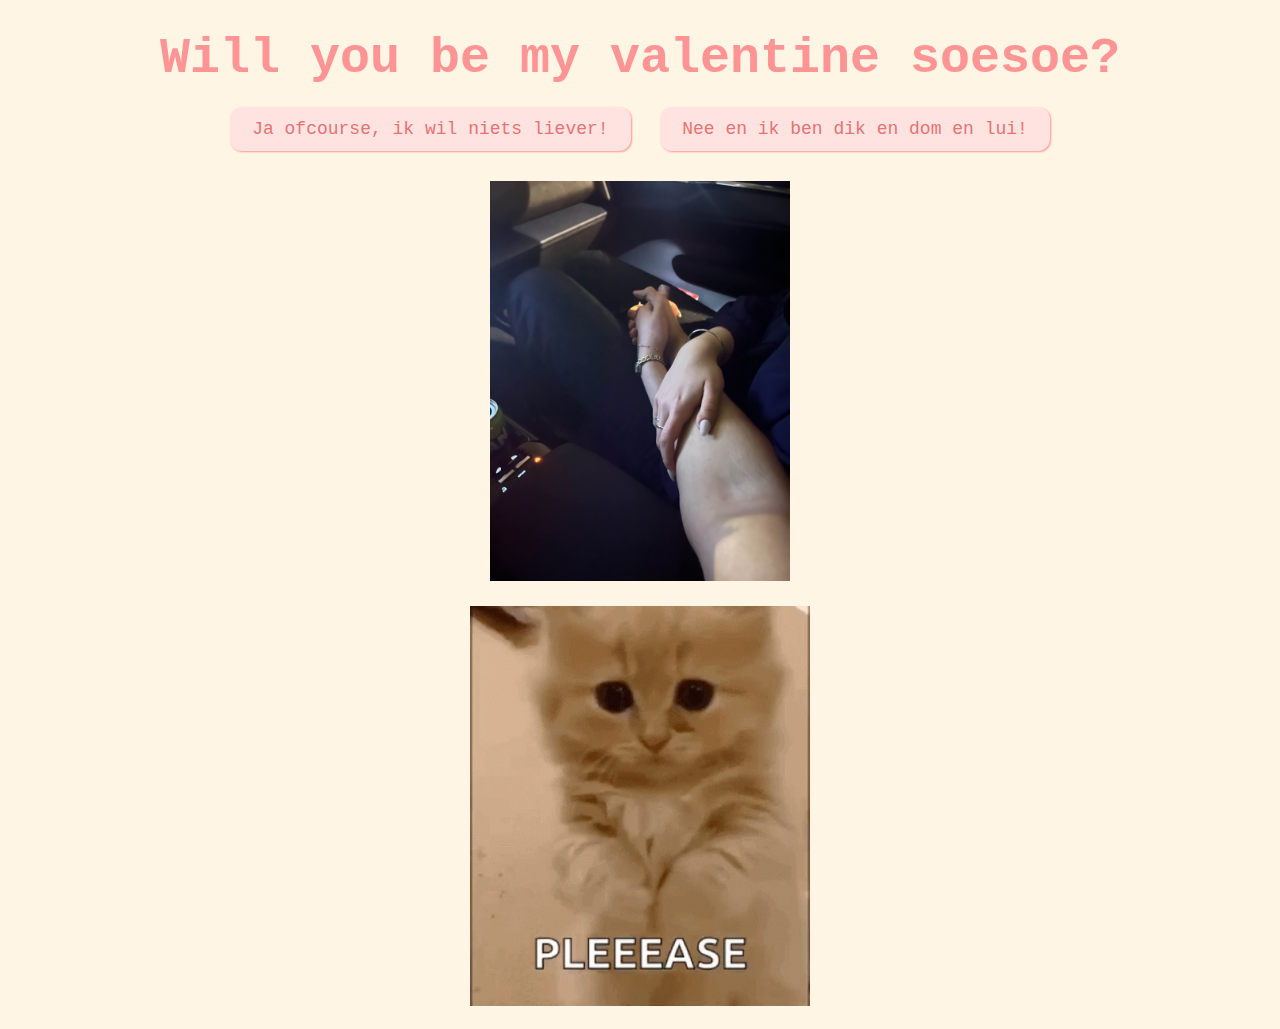
<file: index.html>
<!DOCTYPE html>
<html lang="en">
  <head>
    <meta charset="UTF-8" />
    <meta name="viewport" content="width=device-width, initial-scale=1.0" />
    <title>Be My Valentine</title>
    <link rel="stylesheet" href="css/valentine.css" />
  </head>
  <body>
    <div id="valentineQuestion"><b>Will you be my valentine soesoe?</b></div>
    <button class="answerButton" onclick="location.href='thankyou.html'">
      Ja ofcourse, ik wil niets liever!
    </button>
    <button class="answerButton" id="noButton">Nee en ik ben dik en dom en lui!</button>
    <br />
    <img src="us.jpg" alt="us" class="responsive" />
    <br />
    <img src="cat.gif" alt="cat asking question" class="responsive" />
    <script>
      document
        .getElementById("noButton")
        .addEventListener("click", function () {
          var yesButton = document.querySelector(
            'button[onclick*="thankyou.html"]'
          );
          var currentFontSize = parseInt(
            window.getComputedStyle(yesButton).fontSize
          );
          yesButton.style.fontSize = currentFontSize + 10 + "px"; // Increase font size by 5px
        });
    </script>
  </body>
</html>
</file>
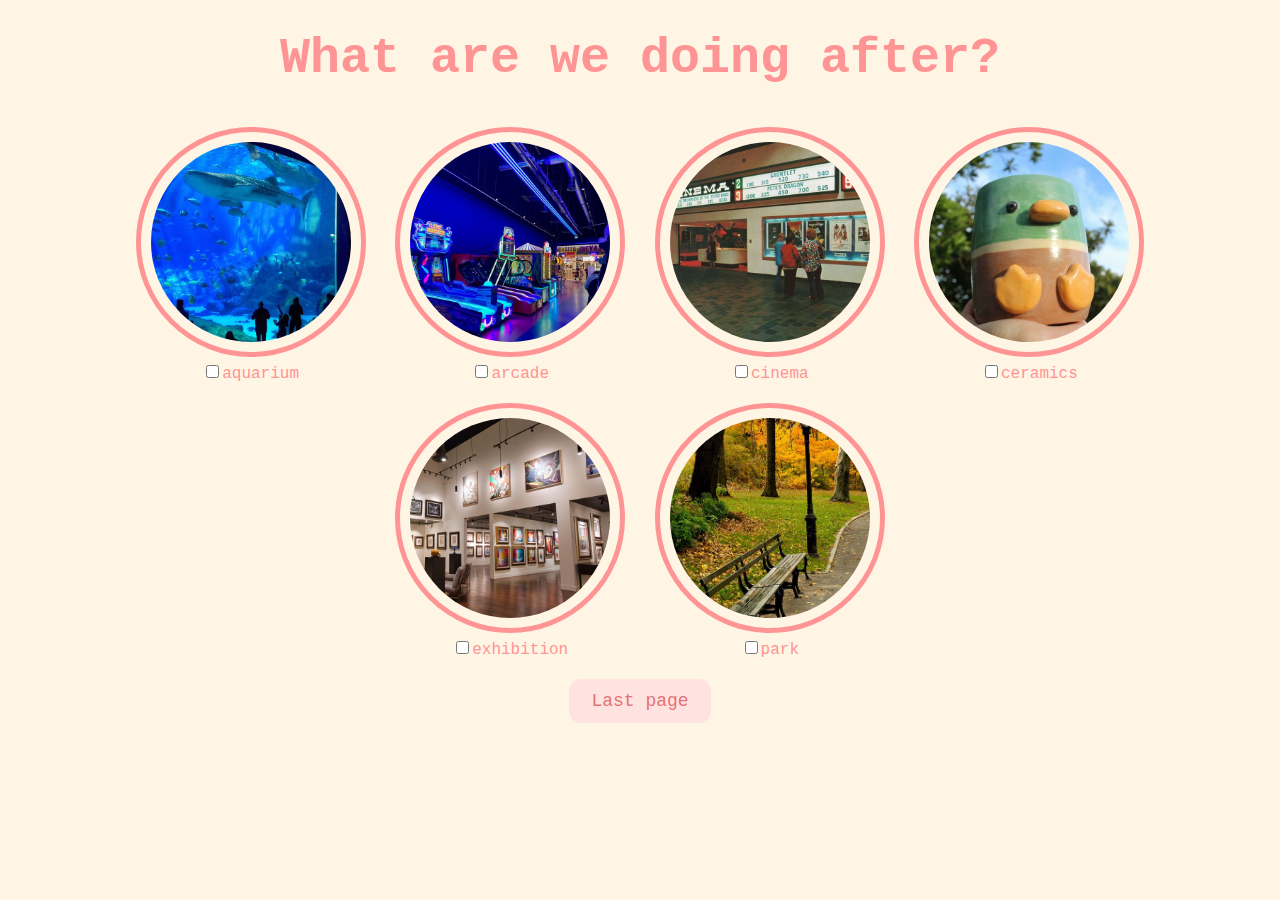
<file: activities.html>
<!DOCTYPE html>
<html lang="en">
  <head>
    <meta charset="UTF-8" />
    <meta name="viewport" content="width=device-width, initial-scale=1.0" />
    <title>Activities</title>
    <link rel="stylesheet" href="css/activities.css" />
  </head>
  <body>
    <div id="activityquestion"><b>What are we doing after?</b></div>
    <div class="activities-selection">
      <div class="activity-item">
        <img src="activities/aquarium.jpeg" alt="aquarium" />
        <label
          ><input
            type="checkbox"
            name="activities"
            value="aquarium"
          />aquarium</label
        >
      </div>
      <div class="activity-item">
        <img src="activities/arcade.jpeg" alt="arcade" />
        <label
          ><input
            type="checkbox"
            name="activities"
            value="arcade"
          />arcade</label
        >
      </div>
      <div class="activity-item">
        <img src="activities/cinema.jpeg" alt="cinema" />
        <label
          ><input
            type="checkbox"
            name="activities"
            value="cinema"
          />cinema</label
        >
      </div>
      <div class="activity-item">
        <img src="activities/keramika.jpeg" alt="ceramics" />
        <label
          ><input
            type="checkbox"
            name="activities"
            value="ceramics"
          />ceramics</label
        >
      </div>
      <div class="activity-item">
        <img src="activities/kunsthalle.jpeg" alt="kunsthalle" />
        <label
          ><input
            type="checkbox"
            name="activities"
            value="kunsthalle"
          />exhibition</label
        >
      </div>
      <div class="activity-item">
        <img src="activities/park.jpeg" alt="park.jpeg" />
        <label
          ><input
            type="checkbox"
            name="activities"
            value="park.jpeg"
          />park</label
        >
      </div>
    </div>
    <button class="button" onclick="location.href='lastpage.html'">
      Last page
    </button>
  </body>
</html>
</file>
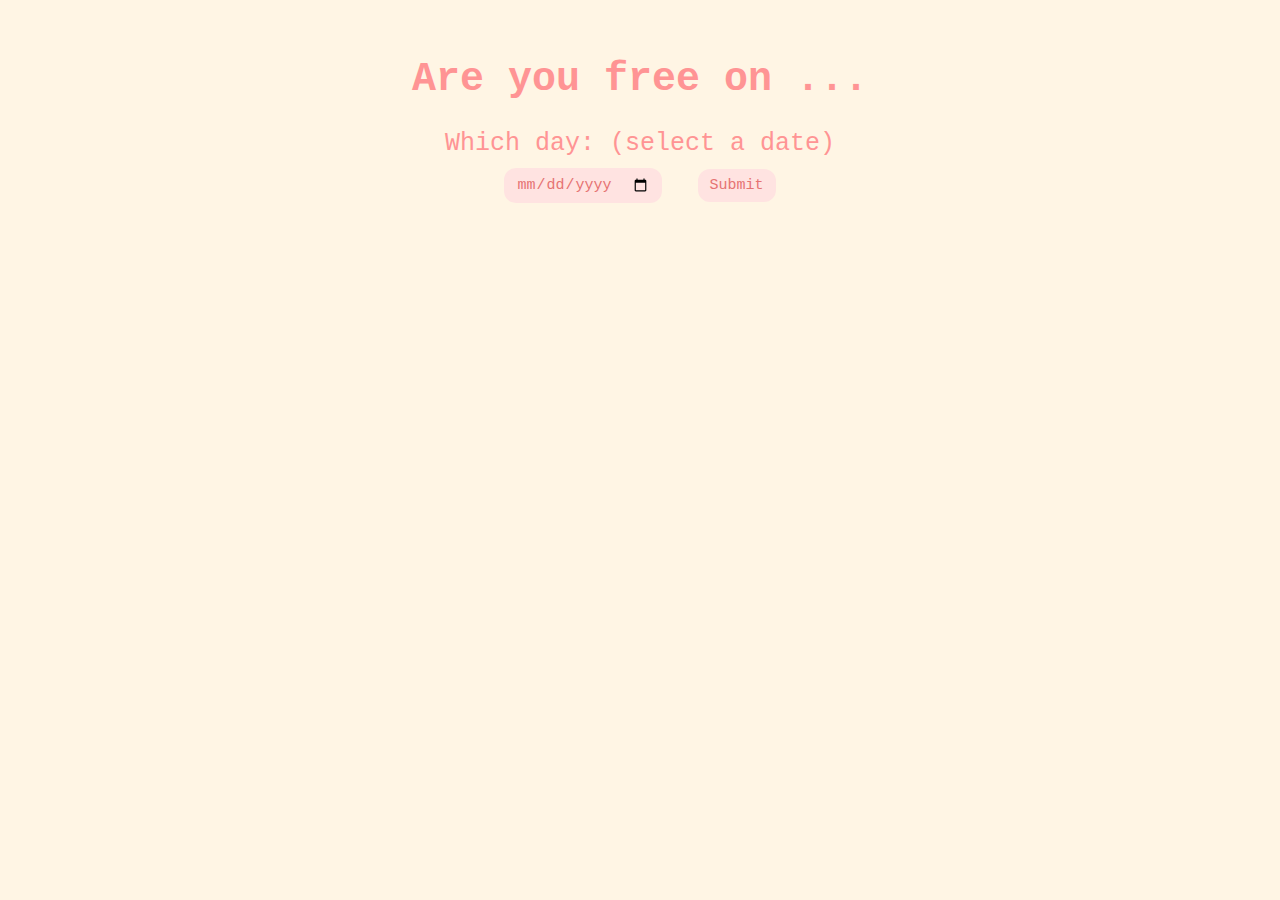
<file: date.html>
<!DOCTYPE html>
<html lang="en">
  <head>
    <meta charset="UTF-8" />
    <meta name="viewport" content="width=device-width, initial-scale=1.0" />
    <title>Date</title>
    <link rel="stylesheet" href="css/date.css" />
  </head>
  <body>
    <h1 title="choose a date">Are you free on ...</h1>
    <form class="form-group">
      <label>Which day: (select a date)</label>
      <div>
        <input type="date" />
        <button class="button" type="submit" formaction="food.html">
          Submit
        </button>
      </div>
    </form>
  </body>
</html>
</file>
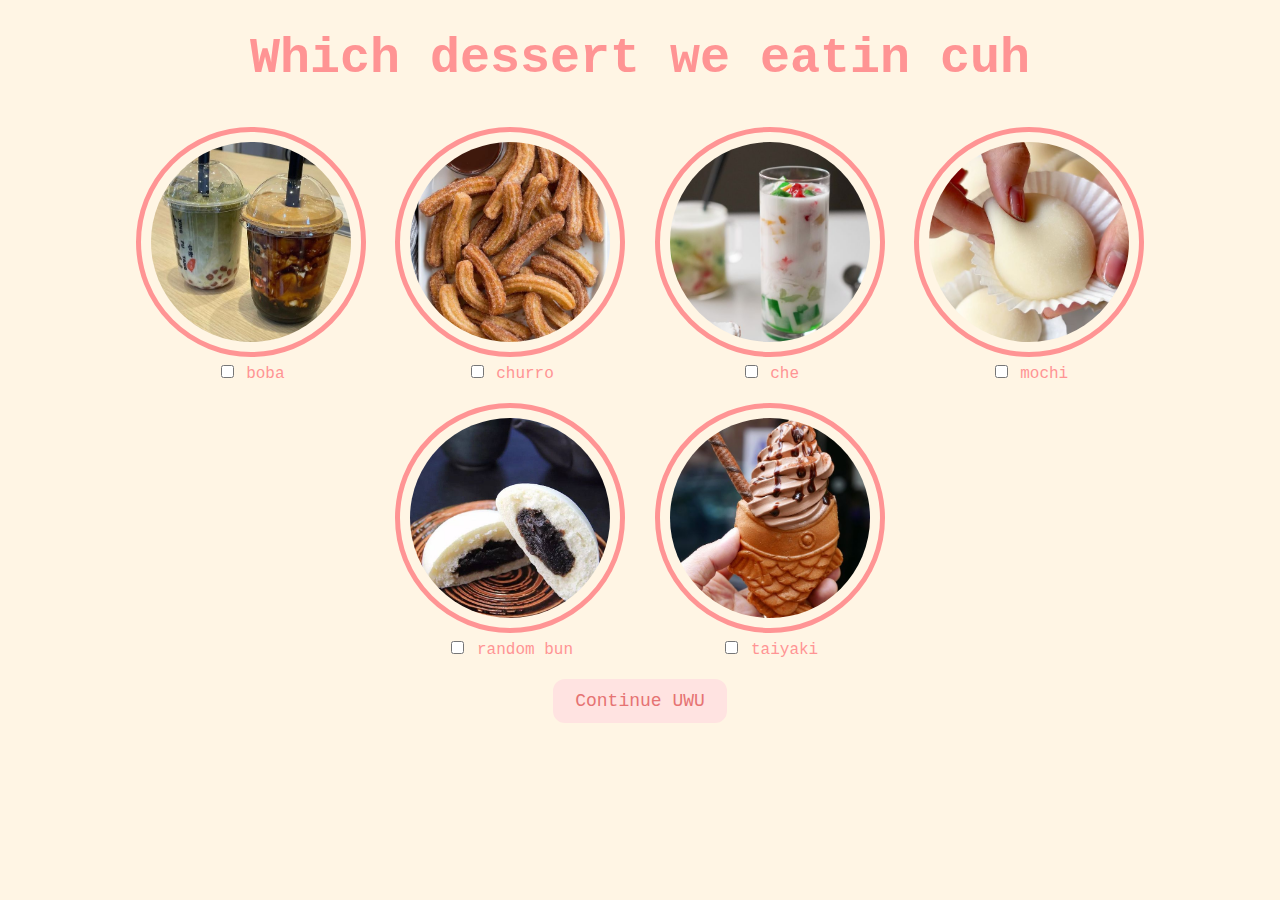
<file: dessert.html>
<!DOCTYPE html>
<html lang="en">
  <head>
    <meta charset="UTF-8" />
    <meta name="viewport" content="width=device-width, initial-scale=1.0" />
    <title>Dessert</title>
    <link rel="stylesheet" href="css/dessert.css" />
  </head>
  <body>
    <div id="dessertquestion">Which dessert we eatin cuh</div>

    <div class="dessert-selection">
      <div class="dessert-item">
        <img src="food/boba.jpeg" alt="boba" />
        <label
          ><input type="checkbox" name="dessert" value="boba" /> boba</label
        >
      </div>
      <div class="dessert-item">
        <img src="food/churro.jpeg" alt="churro" />
        <label
          ><input type="checkbox" name="dessert" value="churro" /> churro</label
        >
      </div>
      <div class="dessert-item">
        <img src="food/che.jpeg" alt="che" />
        <label><input type="checkbox" name="dessert" value="che" /> che</label>
      </div>
      <div class="dessert-item">
        <img src="food/mochi.jpeg" alt="mochi" />
        <label
          ><input type="checkbox" name="dessert" value="mochi" /> mochi</label
        >
      </div>
      <div class="dessert-item">
        <img src="food/randombun.jpeg" alt="randombun" />
        <label
          ><input type="checkbox" name="dessert" value="randombun" /> random
          bun</label
        >
      </div>
      <div class="dessert-item">
        <img src="food/taiyaki.jpeg" alt="taiyaki" />
        <label
          ><input type="checkbox" name="dessert" value="taiyaki" />
          taiyaki</label
        >
      </div>
    </div>
    <button class="button" onclick="location.href='activities.html'">
      Continue UWU
    </button>
  </body>
</html>
</file>
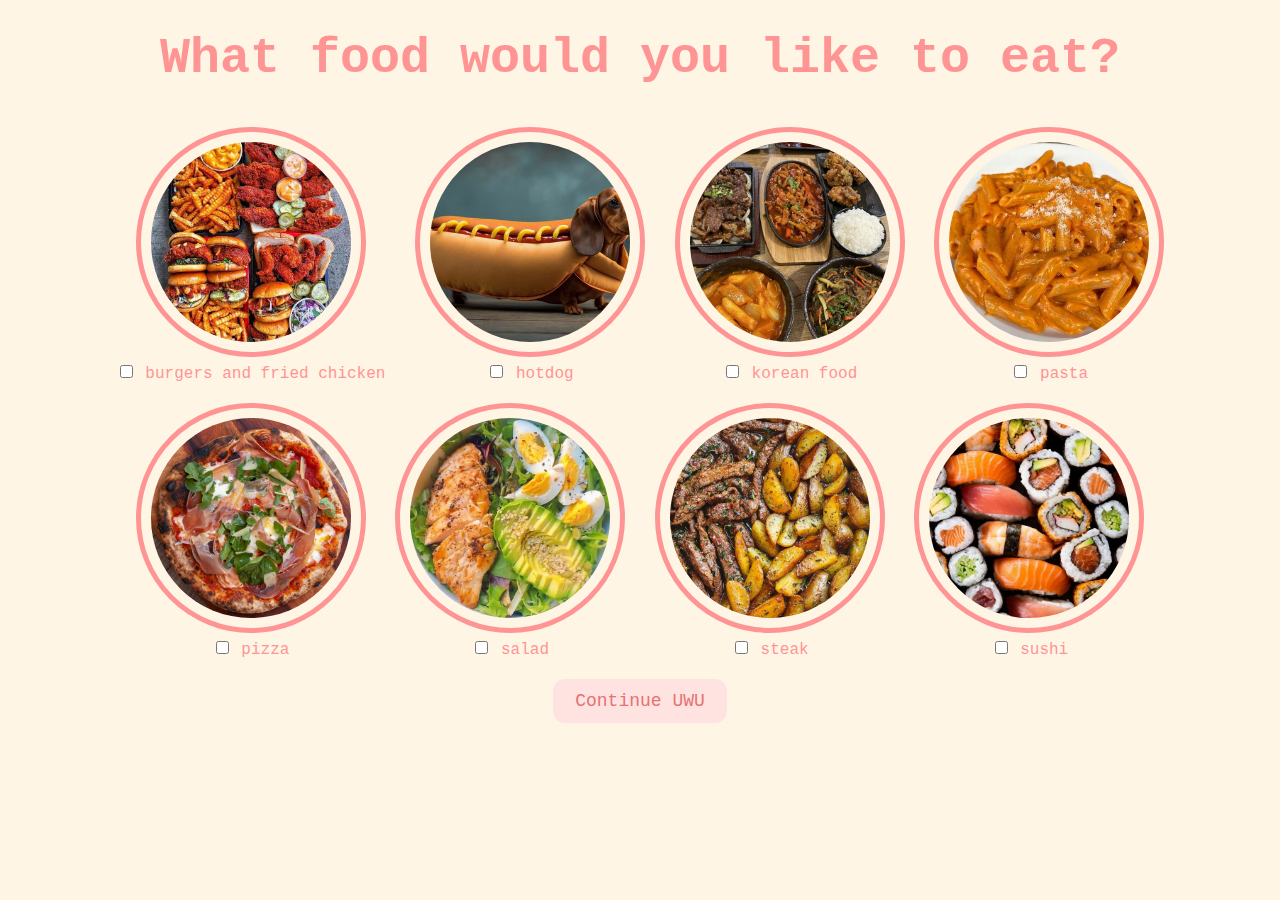
<file: food.html>
<!DOCTYPE html>
<html lang="en">
  <head>
    <meta charset="UTF-8" />
    <meta name="viewport" content="width=device-width, initial-scale=1.0" />
    <title>Food Selection</title>
    <link rel="stylesheet" href="css/food.css" />
  </head>
  <body>
    <div id="foodquestion">
      <b>What food would you like to eat?</b>
    </div>

    <div class="food-selection">
      <div class="food-item">
        <img src="food/burgers.jpeg" alt="Burgers, fries and fried chicken" />
        <label
          ><input
            type="checkbox"
            name="food"
            value="Burgers, fries and fried chicken"
          />
          burgers and fried chicken</label
        >
      </div>
      <div class="food-item">
        <img src="food/dog.jpeg" alt="dog" />
        <label
          ><input type="checkbox" name="food" value="hotdog" /> hotdog</label
        >
      </div>
      <div class="food-item">
        <img src="food/koreanfood.jpeg" alt="koreanfood" />
        <label
          ><input type="checkbox" name="food" value="Korean food" /> korean
          food</label
        >
      </div>
      <div class="food-item">
        <img src="food/pasta.jpeg" alt="pasta" />
        <label><input type="checkbox" name="food" value="pasta" /> pasta</label>
      </div>
      <div class="food-item">
        <img src="food/pizza.jpeg" alt="pizza" />
        <label><input type="checkbox" name="food" value="pizza" /> pizza</label>
      </div>
      <div class="food-item">
        <img src="food/salad.jpeg" alt="salad" />
        <label><input type="checkbox" name="food" value="salad" /> salad</label>
      </div>
      <div class="food-item">
        <img src="food/steak.jpeg" alt="steak" />
        <label><input type="checkbox" name="food" value="steak" /> steak</label>
      </div>
      <div class="food-item">
        <img src="food/sushi.jpeg" alt="sushi" />
        <label><input type="checkbox" name="food" value="sushi" /> sushi</label>
      </div>
    </div>
    <button class="button" onclick="location.href='dessert.html'">
      Continue UWU
    </button>
  </body>
</html>
</file>
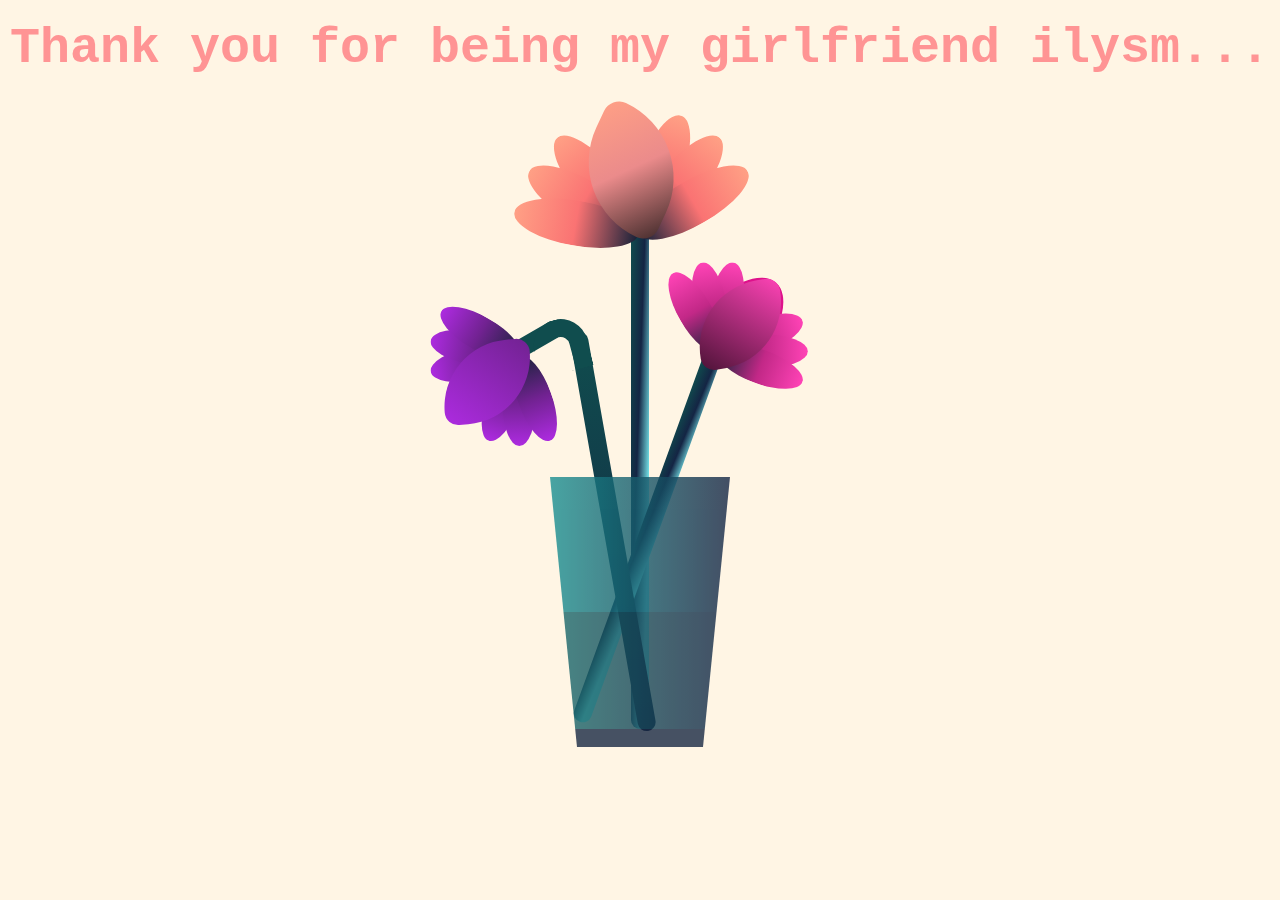
<file: lastpage.html>
<!DOCTYPE html>
<html lang="en">
  <head>
    <meta charset="UTF-8" />
    <meta name="viewport" content="width=device-width, initial-scale=1.0" />
    <title>Document</title>
    <link rel="stylesheet" href="css/flower.css" />
  </head>
  <body>
    <div id="thankyou"><b>Thank you for being my girlfriend ilysm...</b></div>
    <div class="flower">
      <div class="f-wrapper">
        <div class="flower__line"></div>
        <div class="f">
          <div class="flower__leaf flower__leaf--1"></div>
          <div class="flower__leaf flower__leaf--2"></div>
          <div class="flower__leaf flower__leaf--3"></div>
          <div class="flower__leaf flower__leaf--4"></div>
          <div class="flower__leaf flower__leaf--5"></div>
          <div class="flower__leaf flower__leaf--6"></div>
          <div class="flower__leaf flower__leaf--7"></div>
          <div
            class="flower__leaf flower__leaf--8 flower__fall-down--yellow"
          ></div>
        </div>
      </div>

      <div class="f-wrapper f-wrapper--2">
        <div class="flower__line"></div>
        <div class="f">
          <div class="flower__leaf flower__leaf--1"></div>
          <div class="flower__leaf flower__leaf--2"></div>
          <div class="flower__leaf flower__leaf--3"></div>
          <div class="flower__leaf flower__leaf--4"></div>
          <div class="flower__leaf flower__leaf--5"></div>
          <div class="flower__leaf flower__leaf--6"></div>
          <div class="flower__leaf flower__leaf--7"></div>
          <div
            class="flower__leaf flower__leaf--8 flower__fall-down--pink"
          ></div>
        </div>
      </div>

      <div class="f-wrapper f-wrapper--3">
        <div class="flower__line"></div>
        <div class="f">
          <div class="flower__leaf flower__leaf--1"></div>
          <div class="flower__leaf flower__leaf--2"></div>
          <div class="flower__leaf flower__leaf--3"></div>
          <div class="flower__leaf flower__leaf--4"></div>
          <div class="flower__leaf flower__leaf--5"></div>
          <div class="flower__leaf flower__leaf--6"></div>
          <div class="flower__leaf flower__leaf--7"></div>
          <div
            class="flower__leaf flower__leaf--8 flower__fall-down--purple"
          ></div>
        </div>
      </div>
      <div class="flower__glass"></div>
    </div>
  </body>
</html>
</file>
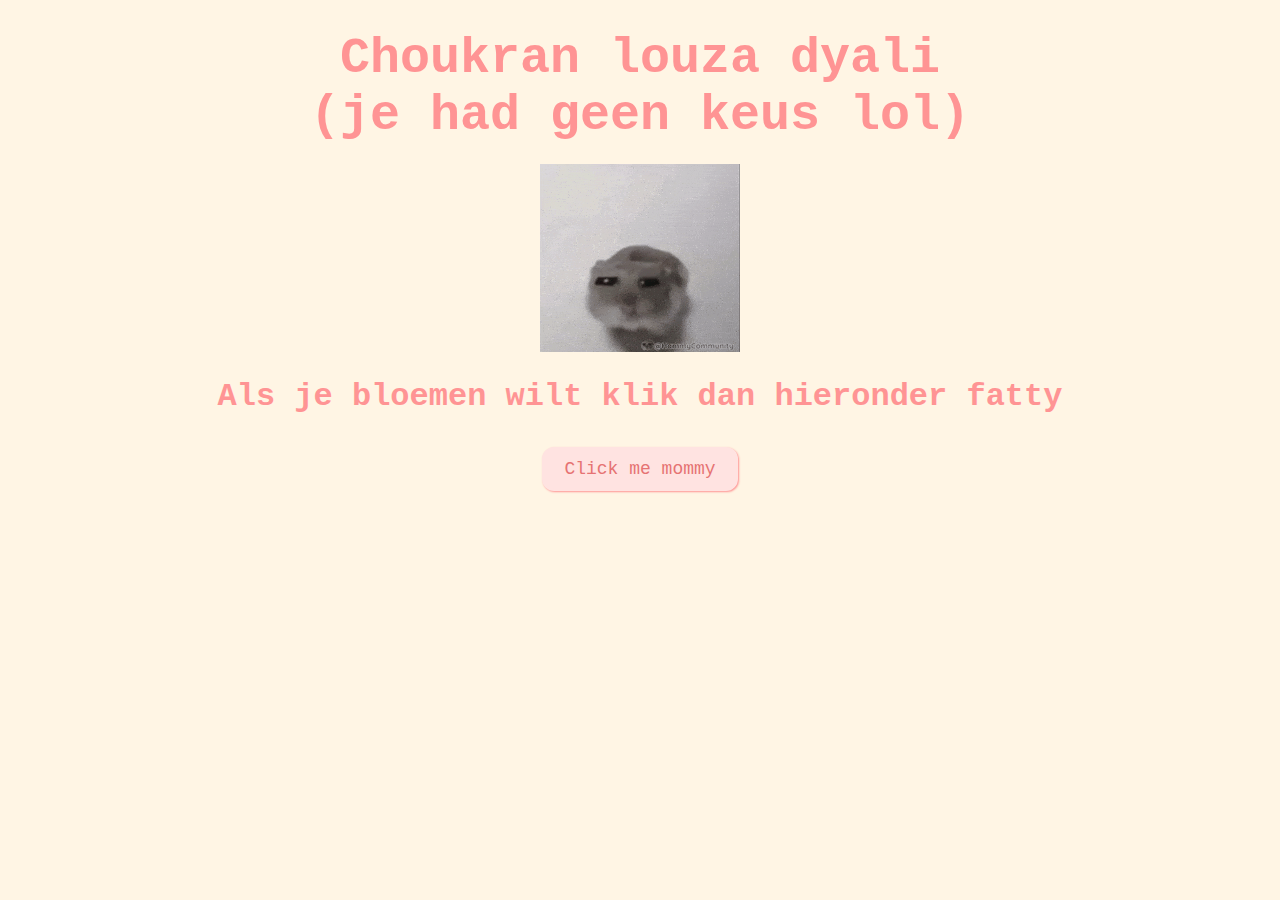
<file: thankyou.html>
<!DOCTYPE html>
<html lang="en">
  <head>
    <meta charset="UTF-8" />
    <meta name="viewport" content="width=device-width, initial-scale=1.0" />
    <title>Thank you</title>
    <link rel="stylesheet" href="css/lastpage.css" />
  </head>
  <body>
    <div id="thankyou"><b>Choukran louza dyali<br>(je had geen keus lol)</b></div>

    <img id="hamster" src="hamster.gif" alt="ham" class="responsive" />
    <br />
    <h1>Als je bloemen wilt klik dan hieronder fatty</h1>
    <button class="button" onclick="location.href='lastpage.html'">
      Click me mommy
    </button>
  </body>
</html>
</file>
<file: css/valentine.css>
body {
  text-align: center;
  margin-top: 30px;
  font-family: "Courier";
  background-color: #fff5e4;
  color: #ff9494;
}

img {
  height: 400px;
  width: auto;
  padding: 10px;
}

#valentineQuestion {
  font-size: 50px;
  margin-bottom: 10px;
}
.answerButton {
  padding: 10px 20px;
  font-size: 18px;
  cursor: pointer;
  margin: 10px;
  font-family: "courier";
  margin-bottom: 20px;
  background-color: #ffe3e1;
  color: #e67373;
  border-radius: 12px;
  border: 2px solid #ffe3e1;
  box-shadow: 1px 1px 2px #ff9494;
  transition: 0.3s;
}

.answerButton:hover {
  background-color: #ff9494;
  color: #ffe3e1;
  border: 2px solid #ff9494;
  box-shadow: 1px 1px 2px #ffe3e1;
}
</file>
<file: css/activities.css>
body {
  text-align: center;
  margin-top: 30px;
  font-family: "Courier";
  background-color: #fff5e4;
  color: #ff9494;
}
#activityquestion {
  font-size: 50px;
  margin-bottom: 30px;
}
.activity-item {
  display: inline-block;
  margin: 10px;
  vertical-align: top;
  color: #ff9494;
}
.activity-item img {
  height: 200px;
  width: 200px;
  border-radius: 50%;
  border: 5px solid #ff9494;
  object-fit: cover;
  padding: 10px;
}
.activity-item label {
  display: block;
}
.button {
  padding: 10px 20px;
  font-size: 18px;
  cursor: pointer;
  margin: 10px;
  font-family: "courier";
  margin-bottom: 20px;
  background-color: #ffe3e1;
  color: #e67373;
  border-radius: 12px;
  border: 2px solid #ffe3e1;
}
</file>
<file: css/date.css>
body {
  text-align: center;
  margin-top: 30px;
  font-family: "Courier";
  background-color: #fff5e4;
  color: #ff9494;
  display: flex;
  flex-direction: column;
}
h1 {
  font-size: 40px;
}

form .header {
  width: 100%;
  display: flex;
  font-size: 20px;
  margin-bottom: 20px;
  color: #ff9494;
}

.form-group {
  display: flex;
  flex-direction: column;
  justify-content: center;
  font-size: 25px;
}

.button {
  padding: 6px 10px;
  font-size: 15px;
  cursor: pointer;
  margin: 10px;
  font-family: "courier";
  margin-bottom: 10px;
  background-color: #ffe3e1;
  color: #e67373;
  border-radius: 12px;
  border: 2px solid #ffe3e1;
  transition: 0.3s;
}

.button:hover {
  background-color: #ff9494;
  color: #ffe3e1;
  border: 2px solid #ff9494;
}

input[type="date"] {
  padding: 6px 10px;
  font-size: 15px;
  cursor: pointer;
  margin: 10px;
  font-family: "courier";
  margin-bottom: 10px;
  background-color: #ffe3e1;
  color: #e67373;
  border-radius: 12px;
  border: 2px solid #ffe3e1;
}
</file>
<file: css/dessert.css>
body {
  text-align: center;
  margin-top: 30px;
  font-family: courier;
  background-color: #fff5e4;
  color: #ff9494;
}
#dessertquestion {
  font-size: 50px;
  margin-bottom: 30px;
  font-weight: bold;
}
.dessert-item {
  display: inline-table;
  margin: 10px;
  vertical-align: top;
  color: #ff9494;
}
.dessert-item img {
  height: 200px;
  width: 200px;
  border-radius: 50%;
  border: 5px solid #ff9494;
  object-fit: cover;
  padding: 10px;
}
.dessert-item label {
  display: block;
}
.button {
  padding: 10px 20px;
  font-size: 18px;
  cursor: pointer;
  margin: 10px;
  font-family: "courier";
  margin-bottom: 20px;
  background-color: #ffe3e1;
  color: #e67373;
  border-radius: 12px;
  border: 2px solid #ffe3e1;
}
</file>
<file: css/food.css>
body {
  text-align: center;
  margin-top: 30px;
  font-family: "Courier";
  background-color: #fff5e4;
  color: #ff9494;
}
#foodquestion {
  font-size: 50px;
  margin-bottom: 30px;
}
.food-item {
  display: inline-block;
  margin: 10px;
  vertical-align: top;
  color: #ff9494;
}
.food-item img {
  height: 200px;
  width: 200px;
  border-radius: 50%;
  border: 5px solid #ff9494;
  object-fit: cover;
  padding: 10px;
}
.food-item label {
  display: block;
}
.button {
  padding: 10px 20px;
  font-size: 18px;
  cursor: pointer;
  margin: 10px;
  font-family: "courier";
  margin-bottom: 20px;
  background-color: #ffe3e1;
  color: #e67373;
  border-radius: 12px;
  border: 2px solid #ffe3e1;
}
</file>
<file: css/flower.css>
*,
*::after,
*::before{
    padding: 0;
    margin: 0;
    box-sizing: border-box;
}

:root{
    --color-bg: linear-gradient(to top,#010329,#000005);
    --color-glass:linear-gradient(to left,#142544,#1a9092);
    --color-water:linear-gradient(to left,#142544,#1b6d6e);
}

body{
    background-color: #FFF5E4;
    min-height: 100vh;
    display: flex;
    flex-direction: column; /* Change the direction to column */
    align-items: center;
    justify-content: flex-start; /* Align items to the start of the container */
    overflow: hidden;
	color: #FF9494;
	font-family: courier;
}

#thankyou {
    width: 100%; /* Ensure it spans the full width */
    text-align: center; /* Keep the text centered */
    margin-top: 20px; /* Add some space at the top */
    z-index: 1000; /* Ensure it's above other elements if needed */
    position: relative; /* Adjust based on layout needs */
	margin-bottom: 400px;
	font-size: 50px;
}

.flower{
    position: relative;
}

.flower__glass{
    width:20vmin;
    height: 30vmin;
    background-image: var(--color-glass);
    clip-path: polygon(0 0, 100% 0, 85% 100%, 15% 100%);
    opacity: .8;
    position: relative;
}

.flower__glass::after{
    content: '';
    position: absolute;
    bottom: 0;
    left: 0;
    background-color: #182843;
    width: 100%;
    height: 2vmin;
}

.flower__glass::before{
    content: '';
    position: absolute;
    bottom: 0;
    left: 0;
    background-image: var(--color-water);
    width: 100%;
    height: 15vmin;
}

.f-wrapper{
    position: absolute;
    left: 45%;
    bottom: 2vmin;
}

.f-wrapper--2{
    left: 50%;
    bottom: 5%;
    transform-origin: 10% left;
    transform: rotate(20deg);
}

.f-wrapper--3{
    left: 30%;
    bottom: 5%;
    transform-origin: 10% left;
    transform: rotate(-10deg);
}

.f-wrapper--3 .flower__line{
    height: 45vmin;
    position: relative;
}

.f-wrapper--3 .flower__line::after{
    content: '';
    position: absolute;
    left:0;
    top: 0;
    width: 6vmin;
    height: 6vmin;
    transform: translate(-69%,-30%) rotate(-5deg);
    border-radius:10vmin 10vmin 0 0;
    border: 2vmin solid  #104d4e;
    border-bottom: transparent;
    border-left: transparent;
}

.f-wrapper--3 .flower__line::before{
    content: '';
    position: absolute;
    left:-40%;
    top: -1%;
    width: 6vmin;
    height: 2vmin;
    transform-origin: right;
    transform: translate(-100%,-80%) rotate(-20deg);
    background-color: #104d4e;
    border-radius: 2vmin;
}

.f-wrapper--3 .flower__line{
    background-image: linear-gradient(to top,#142544,#104d4e);
}


.f-wrapper--2 .flower__line{
    height: 45vmin;
}

.f-wrapper--2 .f{
    transform: translateX(-50%) rotate(20deg);
}

.f-wrapper--3 .f{
    transform: translate(-350%,-50%) rotate(-120deg);
}

.f-wrapper--2 .flower__leaf:not(:first-child){
    width: 3.8vmin;
    height: 10vmin;
    background-image: linear-gradient(to bottom, #ff43b6 ,#c22887, #1a233a 99%);
}

.f-wrapper--3 .flower__leaf:not(:first-child){
    width: 3.8vmin;
    height: 10vmin;
    background-image: linear-gradient(to bottom, #ad2be0 ,#712291, #1a233a 99%);
}

.f-wrapper--3 .flower__leaf--1{
    width: 8vmin;
    height: 10vmin;
    bottom: 2vmin;
    background-color: #ad2be0;
}

.f-wrapper--2 .flower__leaf--1{
    width: 8vmin;
    height: 10vmin;
    bottom: 2vmin;
    background-color: #de118b;
}

.f-wrapper--2 .f .flower__leaf--8{
    width: 10vmin;
    height: 9vmin;
    bottom: 3vmin;
    left: -30%;
    transform: rotate(-50deg);
    background-image: linear-gradient(to left bottom, #ff43b6 ,#4d1337);;
}

.f-wrapper--3 .f .flower__leaf--8{
    width: 10vmin;
    height: 9vmin;
    left: -10% !important;
    background-image: linear-gradient(to left bottom, #ad2be0 ,#712291);;
}

.flower__line{
    width: 2vmin;
    height: 56vmin;
    background-image: linear-gradient(to left top,#82fdff 20%,#142544,#104d4e);
    border-radius: 4vmin;
}

.f{
    position: absolute;
    top: 1vmin;
    left: 50%;
    transform: translateX(-50%) rotate(-10deg);
    width: 2vmin;
    height: 2vmin;
}


.flower__leaf{
    position: absolute;
    left: 50%;
    bottom: 2vmin;
    transform: translateX(-50%);
    width: 5vmin;
    height: 14vmin;
    background-image: linear-gradient(to bottom, #ffa085 ,#fa7373, #1a233a 99%);

    clip-path: ellipse(50% 50% at 50% 50%);
    transform-origin: center bottom;
    animation: open-flower 2s 1s backwards;
}

.flower__leaf--1{
    width: 10vmin;
    height: 12vmin;
    bottom: 3vmin;
    border-radius: 50% 50% 50% 50% / 80% 80% 20% 20%;
    background-color: #e24f5f;
    background-image: none;
    animation: open-flowe--middle  1.4s 1s backwards;
}

.flower__leaf--2{
    transform: translateX(-50%) rotate(-30deg);
}
.flower__leaf--3{
    transform: translateX(-50%) rotate(-50deg);
}
.flower__leaf--4{
    transform: translateX(-50%) rotate(-70deg);
}

.flower__leaf--5{
    transform: translateX(-50%) rotate(30deg);
}

.flower__leaf--6{
    transform: translateX(-50%) rotate(50deg);
}

.flower__leaf--7{
    transform: translateX(-50%) rotate(70deg);
}

.flower__leaf--8{
    width: 13vmin;
    height: 11vmin;
    bottom: 6vmin;
    left: -30%;
    border-radius: none;
    clip-path: none;
    border-radius: 10vmin 2vmin 10vmin 2vmin;
    transform: rotate(-55deg);
    background-image: linear-gradient(to left bottom, #ffa085 ,#eb8b8b,#492f2f 98%);
}

.flower__fall-down--yellow{
    animation: flower-fall-down-yellow  8s 1.2s linear forwards;
}

.flower__fall-down--pink{
    animation: flower-fall-down-pink  5s 1.2s linear forwards;
}

.flower__fall-down--purple{
    bottom: 4vmin;
    animation:flower-fall-down-purple  6s 1.2s linear forwards, flower-falling 6s 7.2s linear infinite;
}


@keyframes open-flower{
        0%{
            transform:  translateX(-50%) rotate(0);
        }
}

@keyframes open-flowe--middle {
    0%{
        opacity: 0;
        transform: translateX(-50%) scale(0);
    }
}

@keyframes flower-fall-down-pink {

    0%{
        transform: rotate(-55deg);
    }

    50%{
        transform: rotateX(-100deg);
    }

    100%{
        transform:translate(2vmin,28vmin);
    }

}

@keyframes flower-fall-down-yellow {

    0%{
        transform: rotate(-55deg);
    }

    50%{
        bottom: 3vmin;
        transform: rotateX(-100deg);
    }

    100%{
        transform:translate(2vmin,70vmin) rotate(150deg);
    }

}

@keyframes flower-fall-down-purple {

    0%{
        transform: rotate(-50deg);
    }

    25%{
        bottom: 1vmin ;
        transform: rotateX(-100deg);
        perspective: 0px;
    }

    50%{
        perspective: 0px;
        transform:translate(-30vmin,2vmin) rotate(90deg);
    }

    75%{
        perspective: 0px;
        transform:translate(-34vmin,-2vmin);
    }

    100%{
        transform-origin: center;
        transform:translate(-34vmin,-2vmin) rotateY(-80deg) rotateX(35deg);
    }

}

@keyframes flower-falling {
    0%,100%{
        transform-origin: center;
        transform:translate(-34vmin,-2vmin) rotateY(-80deg) rotateX(35deg);
    }

    25%{
        transform-origin: center;
        transform:translate(-34.4vmin,-2vmin) rotateY(-84deg) rotateX(35deg);
    }

    50%{
        transform-origin: center;
        transform:translate(-32vmin,-4.2vmin) rotateY(-80deg) rotateX(35deg);
    }

    75%{
        transform-origin: center;
        transform:translate(-36vmin,1.1vmin) rotateY(-80deg) rotateX(35deg);
    }
}
</file>
<file: css/lastpage.css>
body {
  text-align: center;
  margin-top: 30px;
  font-family: "Courier";
  background-color: #fff5e4;
  color: #ff9494;
}
#thankyou {
  font-size: 50px;
  margin-bottom: 20px;
}
.rizz {
  margin-bottom: 10 px;
}
.button {
  padding: 10px 20px;
  font-size: 18px;
  cursor: pointer;
  margin: 10px;
  font-family: "courier";
  margin-bottom: 20px;
  background-color: #ffe3e1;
  color: #e67373;
  border-radius: 12px;
  border: 2px solid #ffe3e1;
  box-shadow: 1px 1px 2px #ff9494;
  transition: 0.3s;
}

.button:hover {
  background-color: #ff9494;
  color: #ffe3e1;
  border: 2px solid #ff9494;
  box-shadow: 1px 1px 2px #ffe3e1;
}
</file>
